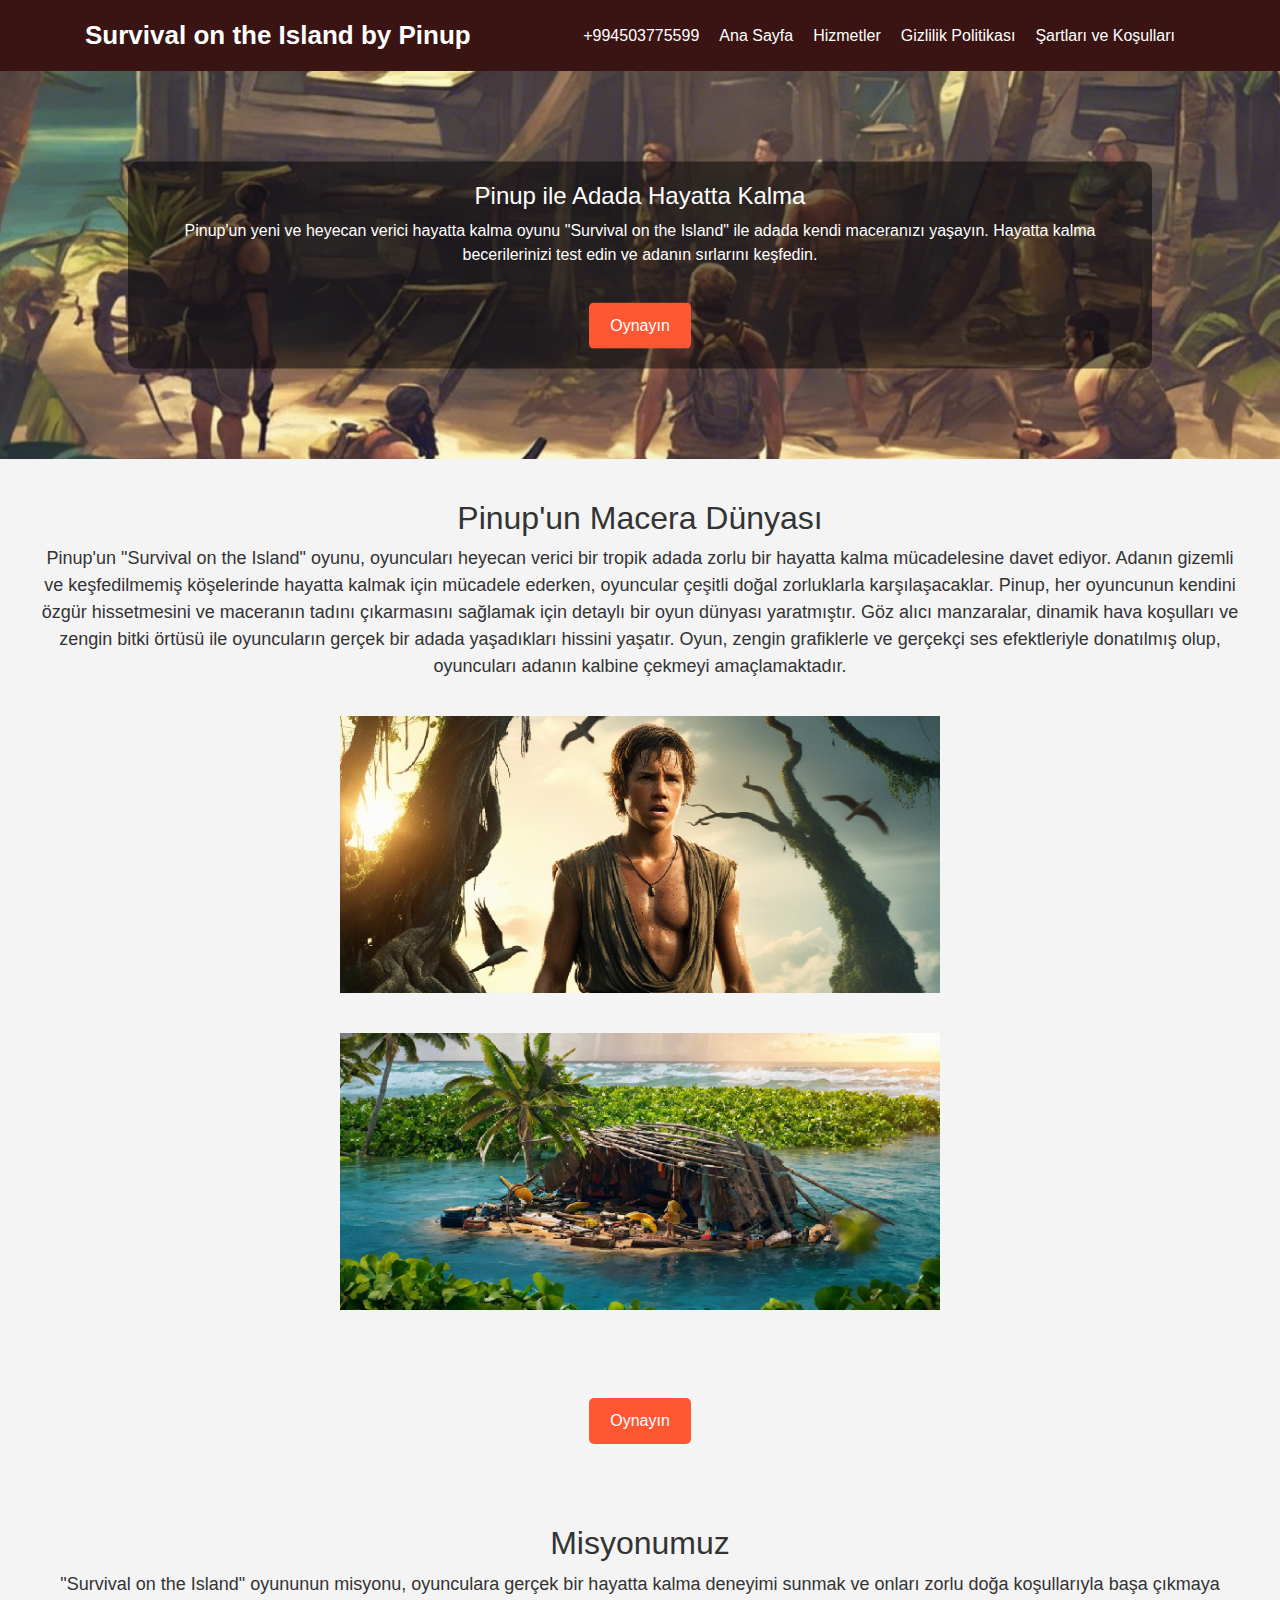
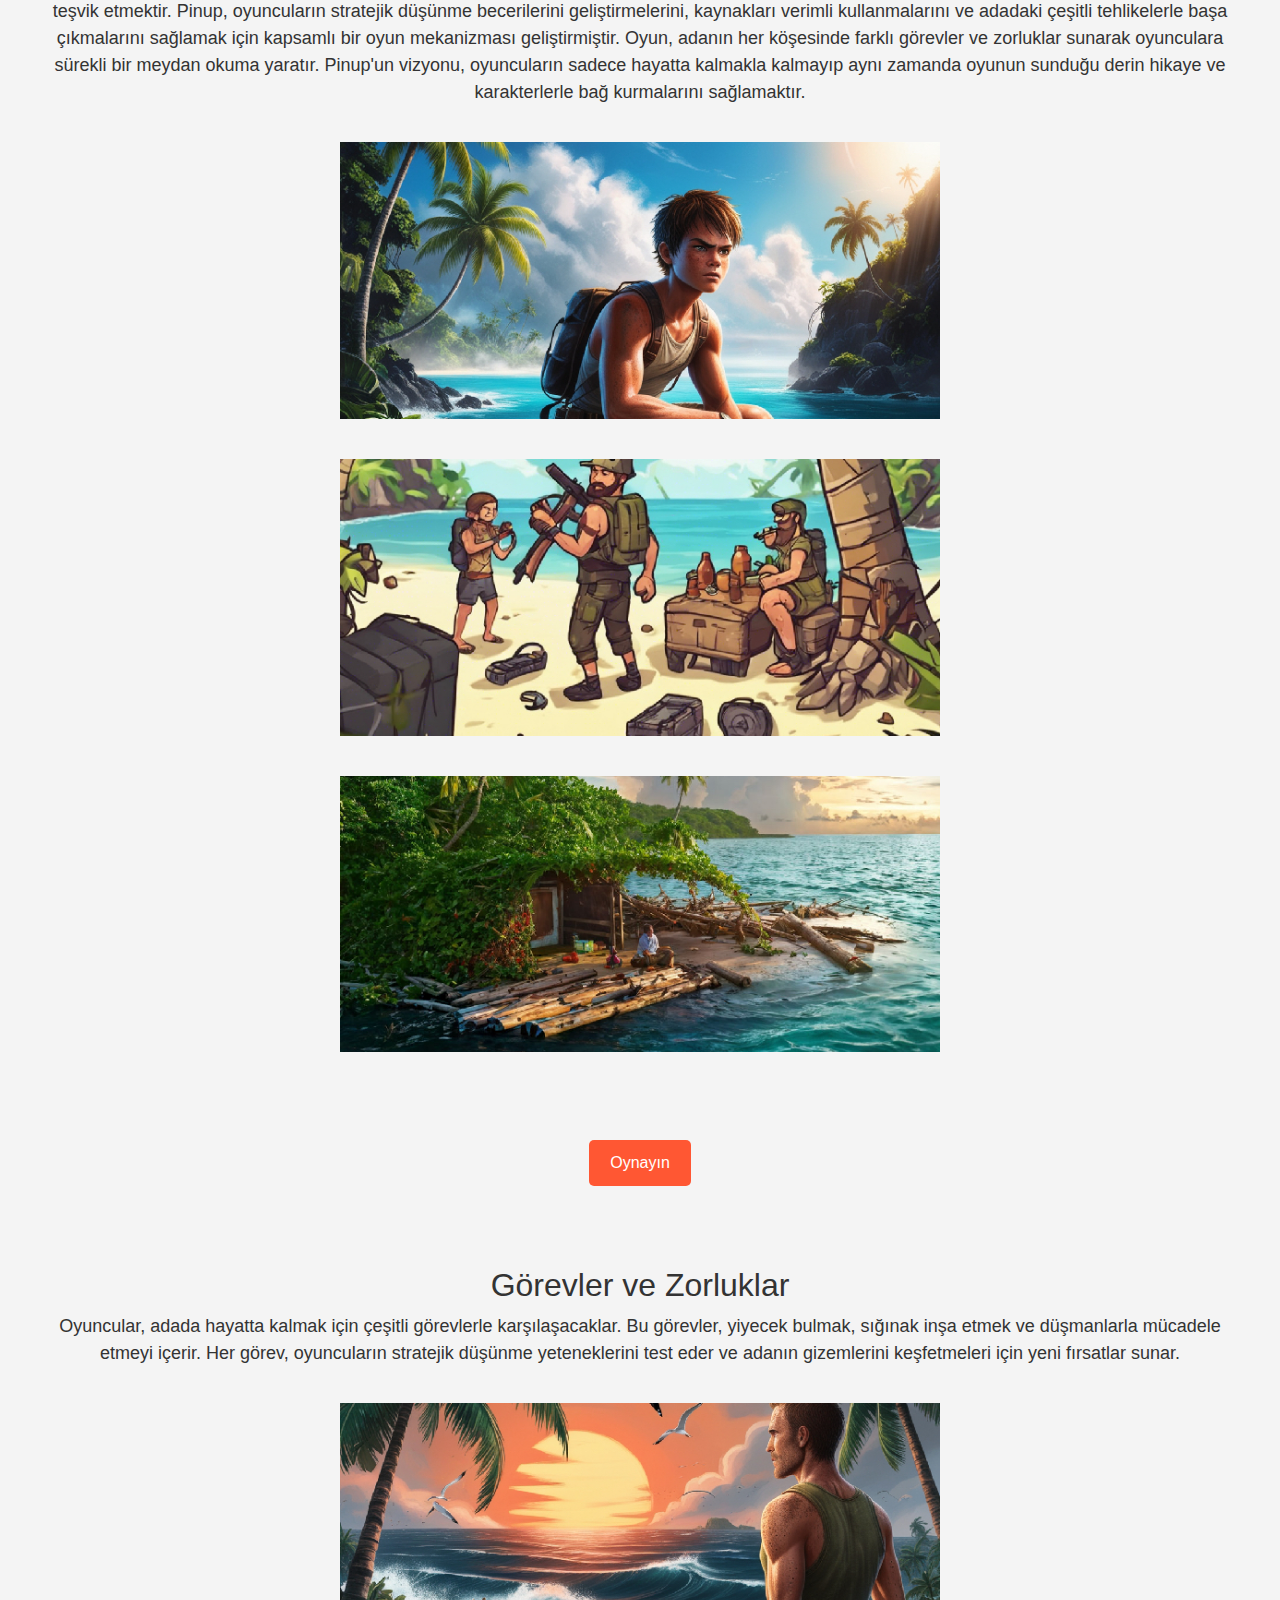
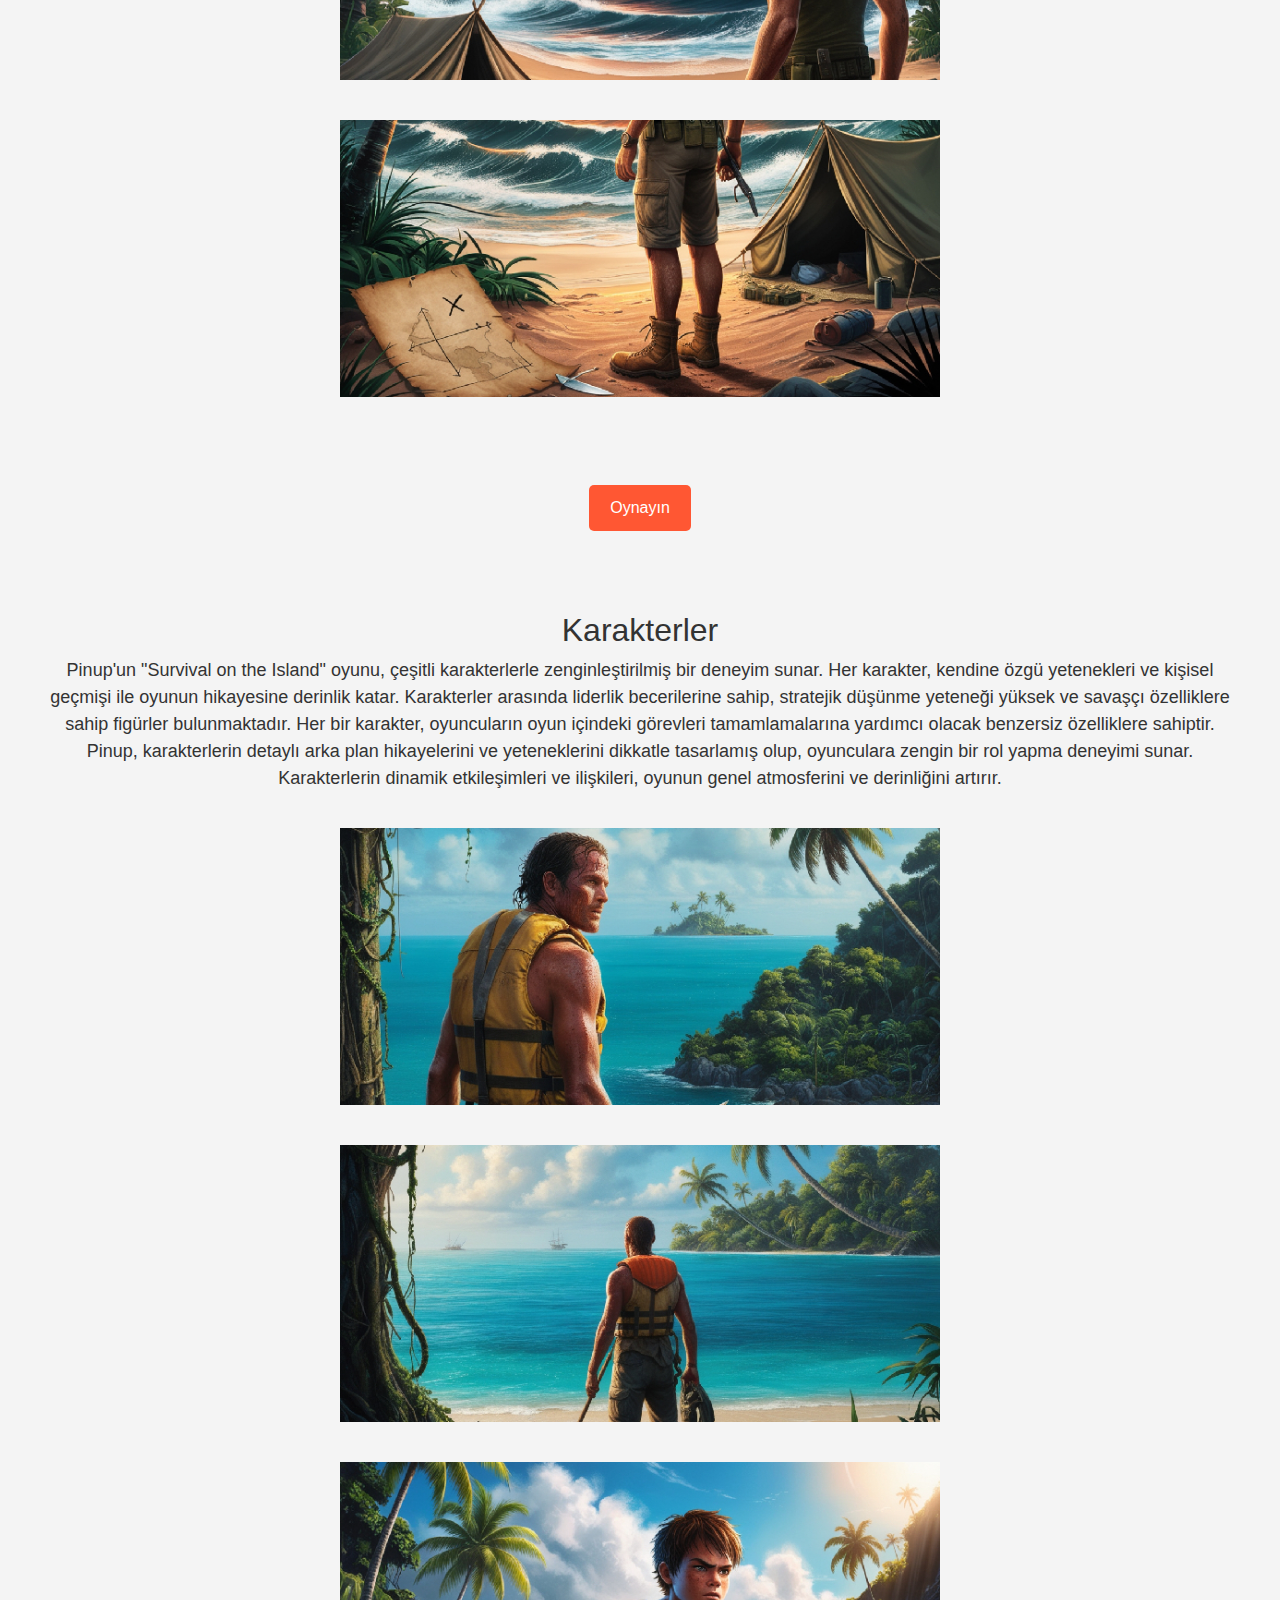
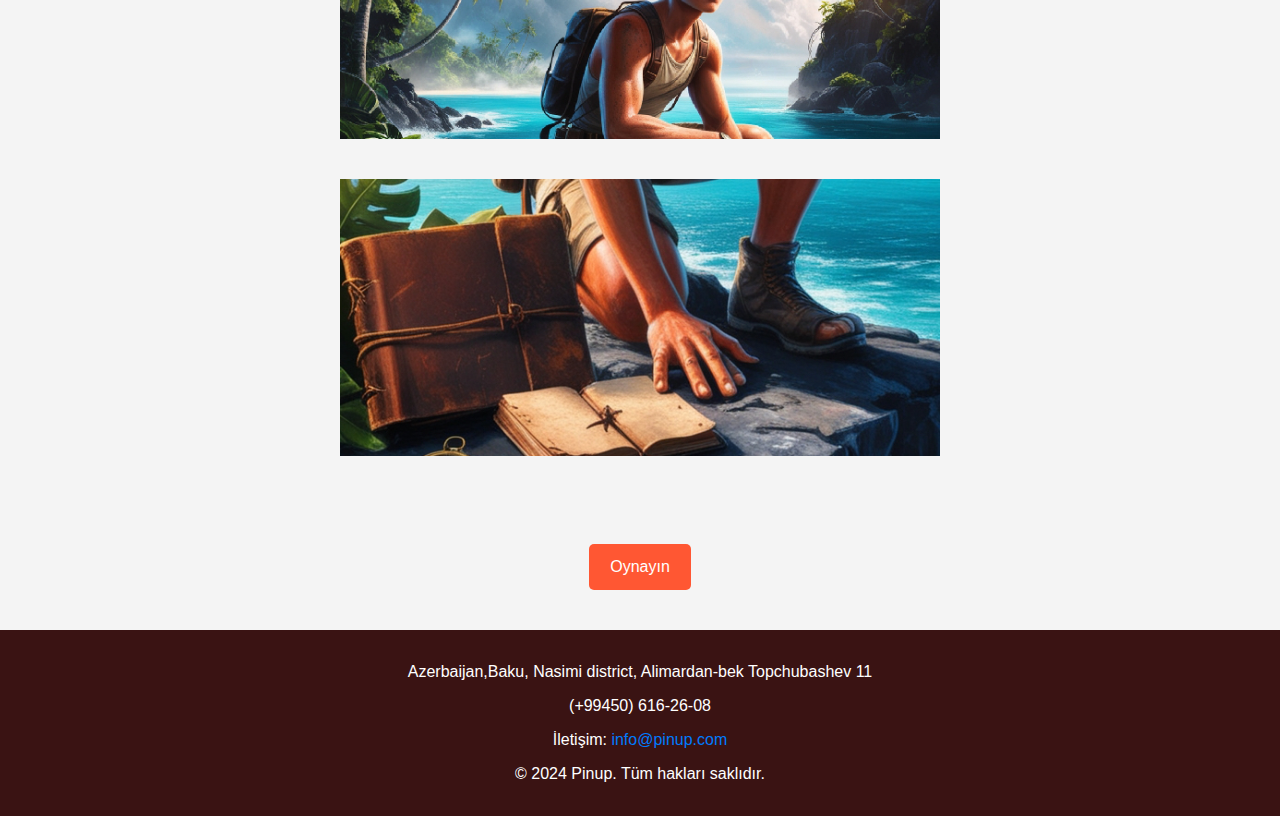
<file: index.html>
<!DOCTYPE html>
<html lang="tr">
<head>
    <meta charset="UTF-8">
    <meta name="viewport" content="width=device-width, initial-scale=1.0">
    <title>Pinup - Survival on the Island</title>
    <meta name="title" content="Pinup - Survival on the Island">
    <meta name="description" content="Pinup tarafından geliştirilen 'Survival on the Island' oyunu ile heyecan verici bir hayatta kalma macerasına katılın. Pinup'un sunduğu bu etkileyici oyunla adada hayatta kalma becerilerinizi test edin.">
    <link rel="apple-touch-icon" sizes="180x180" href="favicon/apple-touch-icon.png">
    <link rel="icon" type="image/png" sizes="32x32" href="favicon/favicon-32x32.png">
    <link rel="icon" type="image/png" sizes="16x16" href="favicon/favicon-16x16.png">
    <link rel="manifest" href="favicon/site.webmanifest">
    <link rel="stylesheet" href="css/bootstrap.min.css">
    <link rel="stylesheet" href="css/style.css">
</head>
<body>
    <header>
        <div class="container">
            <nav class="navbar navbar-expand-lg justify-content-between logo">
                <a href="index.html"><h1>Survival on the Island by Pinup</h1></a>
                <button class="navbar-toggler" type="button" data-toggle="collapse" data-target="#navbarSupportedContent"
                        aria-controls="navbarSupportedContent" aria-expanded="false" aria-label="Toggle navigation">
                    <span class="toggler-icon"></span>
                    <span class="toggler-icon"></span>
                    <span class="toggler-icon"></span>
                </button>

                <div class="collapse navbar-collapse sub-menu-bar menu" id="navbarSupportedContent">
                    <ul id="nav" class="navbar-nav ml-auto">
                        <li>+994503775599</li>
                        <li><a href="index.html">Ana Sayfa</a></li>
                        <li><a href="#about">Hizmetler</a></li>
                        <li><a href="policy.html">Gizlilik Politikası</a></li>
                        <li><a href="terms.html">Şartları ve Koşulları</a></li>
                    </ul>
                </div>
            </nav>
        </div>
    </header>

    <section class="hero">
        <img src="img/hero-image.jpg" alt="Survival on the Island by Pinup">
        <div class="hero-text">
            <h1>Pinup ile Adada Hayatta Kalma</h1>
            <p>Pinup'un yeni ve heyecan verici hayatta kalma oyunu "Survival on the Island" ile adada kendi maceranızı yaşayın. Hayatta kalma becerilerinizi test edin ve adanın sırlarını keşfedin.</p>
            <a href="#" class="btn">Oynayın</a>
        </div>
    </section>

    <section class="section" id="about">
        <h2>Pinup'un Macera Dünyası</h2>
        <p>Pinup'un "Survival on the Island" oyunu, oyuncuları heyecan verici bir tropik adada zorlu bir hayatta kalma mücadelesine davet ediyor. Adanın gizemli ve keşfedilmemiş köşelerinde hayatta kalmak için mücadele ederken, oyuncular çeşitli doğal zorluklarla karşılaşacaklar. Pinup, her oyuncunun kendini özgür hissetmesini ve maceranın tadını çıkarmasını sağlamak için detaylı bir oyun dünyası yaratmıştır. Göz alıcı manzaralar, dinamik hava koşulları ve zengin bitki örtüsü ile oyuncuların gerçek bir adada yaşadıkları hissini yaşatır. Oyun, zengin grafiklerle ve gerçekçi ses efektleriyle donatılmış olup, oyuncuları adanın kalbine çekmeyi amaçlamaktadır.</p>
                <img src="img/1.jpg" alt="Adventure Image 1">
        <img src="img/2.jpg" alt="Adventure Image 2">
        <div class="d-flex justify-content-center mt-5">
            <a href="#" class="btn">Oynayın</a>
        </div>
    </section>

    <section class="section">
        <h2>Misyonumuz</h2>
       <p>"Survival on the Island" oyununun misyonu, oyunculara gerçek bir hayatta kalma deneyimi sunmak ve onları zorlu doğa koşullarıyla başa çıkmaya teşvik etmektir. Pinup, oyuncuların stratejik düşünme becerilerini geliştirmelerini, kaynakları verimli kullanmalarını ve adadaki çeşitli tehlikelerle başa çıkmalarını sağlamak için kapsamlı bir oyun mekanizması geliştirmiştir. Oyun, adanın her köşesinde farklı görevler ve zorluklar sunarak oyunculara sürekli bir meydan okuma yaratır. Pinup'un vizyonu, oyuncuların sadece hayatta kalmakla kalmayıp aynı zamanda oyunun sunduğu derin hikaye ve karakterlerle bağ kurmalarını sağlamaktır.</p>
        <img src="img/7.jpg" alt="Mission Image 1">
        <img src="img/3.jpg" alt="Mission Image 1">
        <img src="img/4.jpg" alt="Mission Image 2">
        <div class="d-flex justify-content-center mt-5">
            <a href="#" class="btn">Oynayın</a>
        </div>
    </section>

    <section class="section">
        <h2>Görevler ve Zorluklar</h2>
        <p>Oyuncular, adada hayatta kalmak için çeşitli görevlerle karşılaşacaklar. Bu görevler, yiyecek bulmak, sığınak inşa etmek ve düşmanlarla mücadele etmeyi içerir. Her görev, oyuncuların stratejik düşünme yeteneklerini test eder ve adanın gizemlerini keşfetmeleri için yeni fırsatlar sunar.</p>
        <img src="img/5.jpg" alt="Tasks Image 1">
        <img src="img/6.jpg" alt="Tasks Image 2">
        <div class="d-flex justify-content-center mt-5">
            <a href="#" class="btn">Oynayın</a>
        </div>
    </section>

    <section class="section">
        <h2>Karakterler</h2>
        <p>Pinup'un "Survival on the Island" oyunu, çeşitli karakterlerle zenginleştirilmiş bir deneyim sunar. Her karakter, kendine özgü yetenekleri ve kişisel geçmişi ile oyunun hikayesine derinlik katar. Karakterler arasında liderlik becerilerine sahip, stratejik düşünme yeteneği yüksek ve savaşçı özelliklere sahip figürler bulunmaktadır. Her bir karakter, oyuncuların oyun içindeki görevleri tamamlamalarına yardımcı olacak benzersiz özelliklere sahiptir. Pinup, karakterlerin detaylı arka plan hikayelerini ve yeteneklerini dikkatle tasarlamış olup, oyunculara zengin bir rol yapma deneyimi sunar. Karakterlerin dinamik etkileşimleri ve ilişkileri, oyunun genel atmosferini ve derinliğini artırır.</p>
        <img src="img/9.jpg" alt="Characters Image 1">
        <img src="img/10.jpg" alt="Characters Image 2">        <img src="img/7.jpg" alt="Characters Image 1">
        <img src="img/8.jpg" alt="Characters Image 2">
        <div class="d-flex justify-content-center mt-5">
            <a href="#" class="btn">Oynayın</a>
        </div>
    </section>

    
    <footer class="footer">
        <p>Azerbaijan,Baku, Nasimi district, Alimardan-bek Topchubashev 11</p>
        <p>(+99450) 616-26-08</p>
        <p>İletişim: <a href="mailto:info@pinup.com">info@pinup.com</a></p>
        <p>&copy; 2024 Pinup. Tüm hakları saklıdır.</p>
    </footer>
</body>
<script src="js/jquery-1.12.4.min.js"></script>
<script src="js/bootstrap.min.js"></script>
<script src="js/main.js"></script>
<script type="application/ld+json">
    {
        "@context": "https://schema.org",
        "@type": "Organization",
        "name": "Pinup - Survival on the Island",
        "url": "",
        "logo": "/img/logo.png"
    }
</script>
<script type="application/ld+json">
    {
        "@context": "https://schema.org",
        "@type": "WPHeader",
        "headline": "Pinup - Survival on the Island",
        "description": "Pinup tarafından geliştirilen 'Survival on the Island' oyunu ile heyecan verici bir hayatta kalma macerasına katılın. Pinup'un sunduğu bu etkileyici oyunla adada hayatta kalma becerilerinizi test edin.",
        "url": "",
        "publisher": {
            "@type": "Organization",
            "name": "Pinup",
            "logo": {
                "@type": "ImageObject",
                "url": "/img/logo.png"
            }
        }
    }
</script>
<script type="application/ld+json">
    {
        "@context": "https://schema.org",
        "@type": "WebPage",
        "name": "Pinup - Survival on the Island",
        "description": "Pinup tarafından geliştirilen 'Survival on the Island' oyunu ile heyecan verici bir hayatta kalma macerasına katılın. Pinup'un sunduğu bu etkileyici oyunla adada hayatta kalma becerilerinizi test edin.",
        "publisher": {
            "@type": "Organization",
            "name": "Pinup"
        },
        "license": "A license document that applies to this content, typically indicated by URL"
    }
</script>
<script type="application/ld+json">
    {
        "@context": "https://schema.org",
        "@type": "SiteNavigationElement",
        "name": "Main Navigation",
        "url": "",
        "hasPart": [
            {
                "@type": "WebPage",
                "name": "Home",
                "url": ""
            },
            {
                "@type": "WebPage",
                "name": "Privacy Policy",
                "url": "/policy.html"
            },
            {
                "@type": "WebPage",
                "name": "Terms of use",
                "url": "/terms.html"
            }
        ]
    }
</script>
</html>
</file>
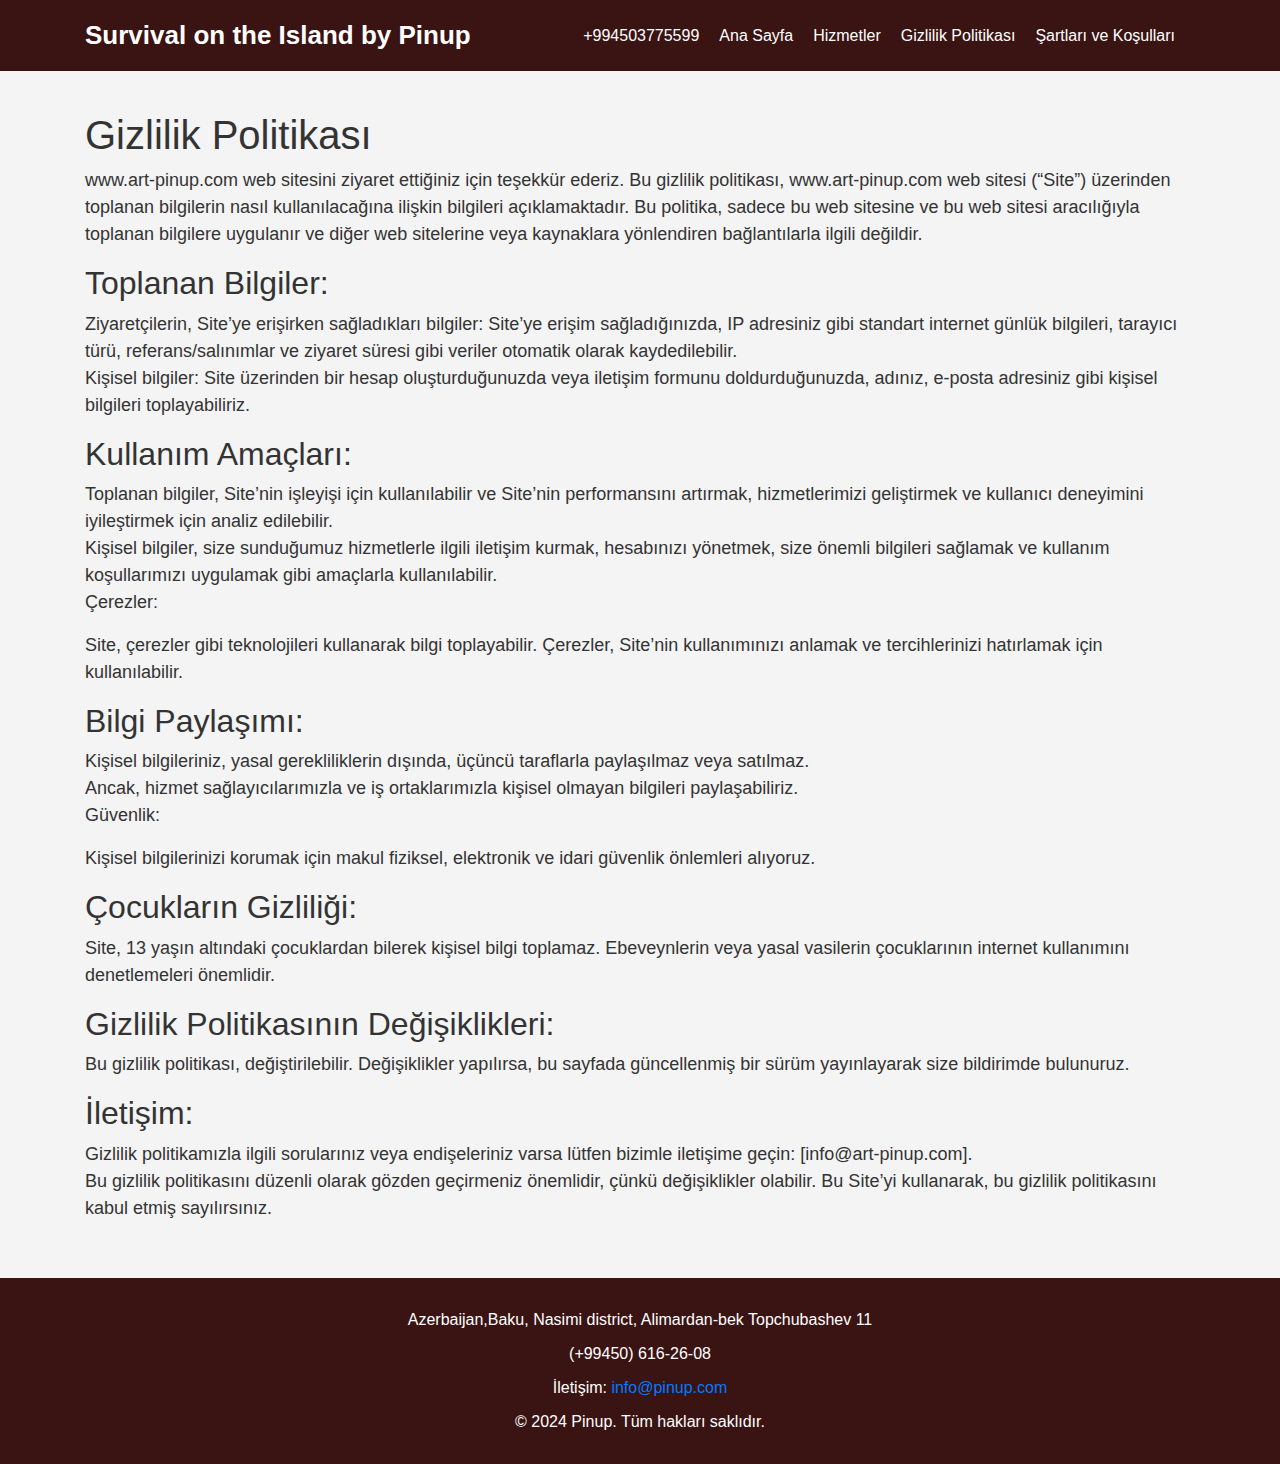
<file: policy.html>
<!DOCTYPE html>
<html lang="tr">
<head>
    <meta charset="UTF-8">
    <meta name="viewport" content="width=device-width, initial-scale=1.0">
    <title>Pinup - Survival on the Island</title>
    <meta name="title" content="Pinup - Survival on the Island">
    <meta name="description" content="Pinup tarafından geliştirilen 'Survival on the Island' oyunu ile heyecan verici bir hayatta kalma macerasına katılın. Pinup'un sunduğu bu etkileyici oyunla adada hayatta kalma becerilerinizi test edin.">
    <link rel="apple-touch-icon" sizes="180x180" href="favicon/apple-touch-icon.png">
    <link rel="icon" type="image/png" sizes="32x32" href="favicon/favicon-32x32.png">
    <link rel="icon" type="image/png" sizes="16x16" href="favicon/favicon-16x16.png">
    <link rel="manifest" href="favicon/site.webmanifest">
    <link rel="stylesheet" href="css/bootstrap.min.css">
    <link rel="stylesheet" href="css/style.css">
</head>
<body>
    <header>
        <div class="container">
            <nav class="navbar navbar-expand-lg justify-content-between logo">
                <a href="index.html"><h1>Survival on the Island by Pinup</h1></a>
                <button class="navbar-toggler" type="button" data-toggle="collapse" data-target="#navbarSupportedContent"
                        aria-controls="navbarSupportedContent" aria-expanded="false" aria-label="Toggle navigation">
                    <span class="toggler-icon"></span>
                    <span class="toggler-icon"></span>
                    <span class="toggler-icon"></span>
                </button>

                <div class="collapse navbar-collapse sub-menu-bar menu" id="navbarSupportedContent">
                    <ul id="nav" class="navbar-nav ml-auto">
                        <li>+994503775599</li>
                        <li><a href="index.html">Ana Sayfa</a></li>
                        <li><a href="index.html#about">Hizmetler</a></li>
                        <li><a href="policy.html">Gizlilik Politikası</a></li>
                        <li><a href="terms.html">Şartları ve Koşulları</a></li>
                    </ul>
                </div>
            </nav>
        </div>
    </header>

    <section class="section policy">
        <div class="container">
            <h1>Gizlilik Politikası</h1>
            <p>
                www.art-pinup.com web sitesini ziyaret ettiğiniz için teşekkür ederiz. Bu gizlilik politikası,
                www.art-pinup.com web sitesi (“Site”) üzerinden toplanan bilgilerin nasıl kullanılacağına ilişkin
                bilgileri açıklamaktadır. Bu politika, sadece bu web sitesine ve bu web sitesi aracılığıyla toplanan
                bilgilere uygulanır ve diğer web sitelerine veya kaynaklara yönlendiren bağlantılarla ilgili değildir.</p>
            <h2>
                Toplanan Bilgiler:</h2>
            <p>
                Ziyaretçilerin, Site’ye erişirken sağladıkları bilgiler: Site’ye erişim sağladığınızda, IP adresiniz gibi
                standart internet günlük bilgileri, tarayıcı türü, referans/salınımlar ve ziyaret süresi gibi veriler
                otomatik olarak kaydedilebilir.<br>Kişisel bilgiler: Site üzerinden bir hesap oluşturduğunuzda veya iletişim
                formunu doldurduğunuzda, adınız, e-posta adresiniz gibi kişisel bilgileri toplayabiliriz.<br>
            </p>
            <h2>Kullanım Amaçları:</h2>
            <p>
                Toplanan bilgiler, Site’nin işleyişi için kullanılabilir ve Site’nin performansını artırmak, hizmetlerimizi
                geliştirmek ve kullanıcı deneyimini iyileştirmek için analiz edilebilir.<br>Kişisel bilgiler, size
                sunduğumuz hizmetlerle ilgili iletişim kurmak, hesabınızı yönetmek, size önemli bilgileri sağlamak ve
                kullanım koşullarımızı uygulamak gibi amaçlarla kullanılabilir.<br>Çerezler:</p>
            <p>
                Site, çerezler gibi teknolojileri kullanarak bilgi toplayabilir. Çerezler, Site’nin kullanımınızı anlamak ve
                tercihlerinizi hatırlamak için kullanılabilir.<br></p>
            <h2>Bilgi Paylaşımı:</h2>
            <p>
                Kişisel bilgileriniz, yasal gerekliliklerin dışında, üçüncü taraflarla paylaşılmaz veya satılmaz.<br>Ancak,
                hizmet sağlayıcılarımızla ve iş ortaklarımızla kişisel olmayan bilgileri paylaşabiliriz.<br>Güvenlik:</p>
            <p>
                Kişisel bilgilerinizi korumak için makul fiziksel, elektronik ve idari güvenlik önlemleri alıyoruz.<br></p>
            <h2>Çocukların Gizliliği:</h2>
            <p>
                Site, 13 yaşın altındaki çocuklardan bilerek kişisel bilgi toplamaz. Ebeveynlerin veya yasal vasilerin
                çocuklarının internet kullanımını denetlemeleri önemlidir.<br></p>
            <h2>Gizlilik Politikasının Değişiklikleri:</h2>
            <p>
                Bu gizlilik politikası, değiştirilebilir. Değişiklikler yapılırsa, bu sayfada güncellenmiş bir sürüm
                yayınlayarak size bildirimde bulunuruz.<br></p>
            <h2>İletişim:</h2>
            <p>
                Gizlilik politikamızla ilgili sorularınız veya endişeleriniz varsa lütfen bizimle iletişime geçin:
                [info@art-pinup.com].<br>Bu gizlilik politikasını düzenli olarak gözden geçirmeniz önemlidir, çünkü
                değişiklikler
                olabilir. Bu Site’yi kullanarak, bu gizlilik politikasını kabul etmiş sayılırsınız.</p>
        </div>
    </section>

    
    <footer class="footer">
        <p>Azerbaijan,Baku, Nasimi district, Alimardan-bek Topchubashev 11</p>
        <p>(+99450) 616-26-08</p>
        <p>İletişim: <a href="mailto:info@pinup.com">info@pinup.com</a></p>
        <p>&copy; 2024 Pinup. Tüm hakları saklıdır.</p>
    </footer>
</body>
<script src="js/jquery-1.12.4.min.js"></script>
<script src="js/bootstrap.min.js"></script>
<script src="js/main.js"></script>
<script type="application/ld+json">
    {
        "@context": "https://schema.org",
        "@type": "Organization",
        "name": "Pinup - Survival on the Island",
        "url": "",
        "logo": "/img/logo.png"
    }
</script>
<script type="application/ld+json">
    {
        "@context": "https://schema.org",
        "@type": "WPHeader",
        "headline": "Pinup - Survival on the Island",
        "description": "Pinup tarafından geliştirilen 'Survival on the Island' oyunu ile heyecan verici bir hayatta kalma macerasına katılın. Pinup'un sunduğu bu etkileyici oyunla adada hayatta kalma becerilerinizi test edin.",
        "url": "",
        "publisher": {
            "@type": "Organization",
            "name": "Pinup",
            "logo": {
                "@type": "ImageObject",
                "url": "/img/logo.png"
            }
        }
    }
</script>
<script type="application/ld+json">
    {
        "@context": "https://schema.org",
        "@type": "WebPage",
        "name": "Pinup - Survival on the Island",
        "description": "Pinup tarafından geliştirilen 'Survival on the Island' oyunu ile heyecan verici bir hayatta kalma macerasına katılın. Pinup'un sunduğu bu etkileyici oyunla adada hayatta kalma becerilerinizi test edin.",
        "publisher": {
            "@type": "Organization",
            "name": "Pinup"
        },
        "license": "A license document that applies to this content, typically indicated by URL"
    }
</script>
<script type="application/ld+json">
    {
        "@context": "https://schema.org",
        "@type": "SiteNavigationElement",
        "name": "Main Navigation",
        "url": "",
        "hasPart": [
            {
                "@type": "WebPage",
                "name": "Home",
                "url": ""
            },
            {
                "@type": "WebPage",
                "name": "Privacy Policy",
                "url": "/policy.html"
            },
            {
                "@type": "WebPage",
                "name": "Terms of use",
                "url": "/terms.html"
            }
        ]
    }
</script>
</html>
</file>
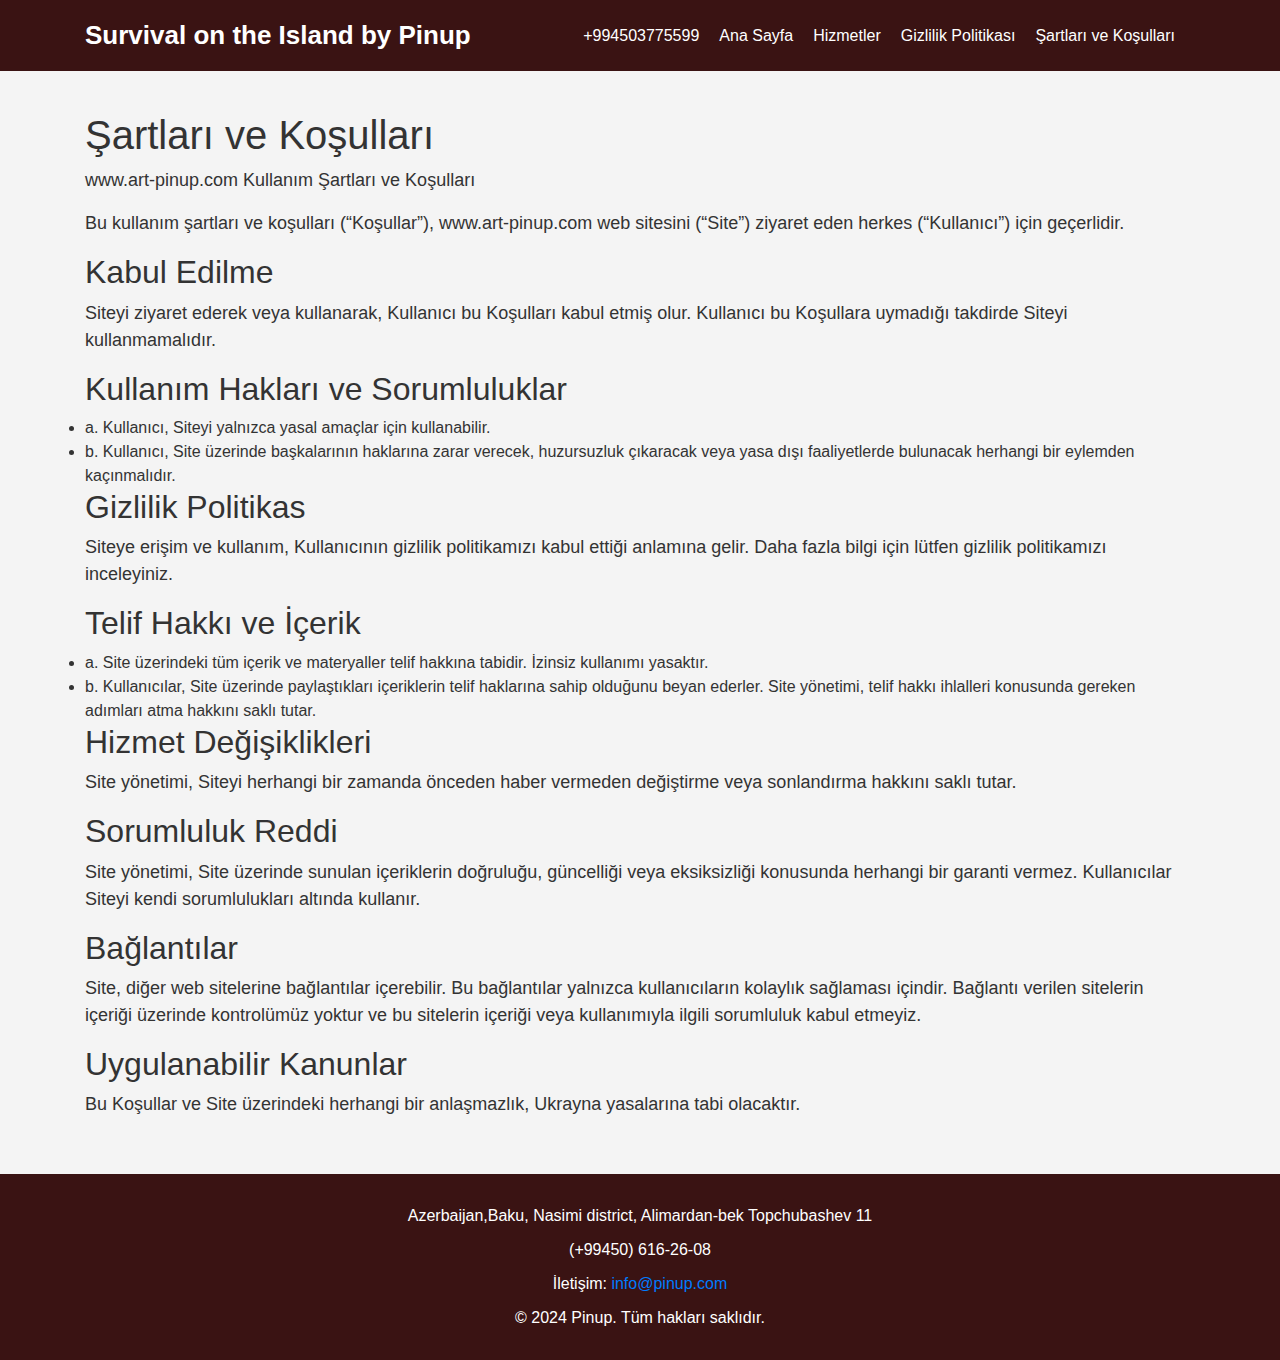
<file: terms.html>
<!DOCTYPE html>
<html lang="tr">
<head>
    <meta charset="UTF-8">
    <meta name="viewport" content="width=device-width, initial-scale=1.0">
    <title>Pinup - Survival on the Island</title>
    <meta name="title" content="Pinup - Survival on the Island">
    <meta name="description" content="Pinup tarafından geliştirilen 'Survival on the Island' oyunu ile heyecan verici bir hayatta kalma macerasına katılın. Pinup'un sunduğu bu etkileyici oyunla adada hayatta kalma becerilerinizi test edin.">
    <link rel="apple-touch-icon" sizes="180x180" href="favicon/apple-touch-icon.png">
    <link rel="icon" type="image/png" sizes="32x32" href="favicon/favicon-32x32.png">
    <link rel="icon" type="image/png" sizes="16x16" href="favicon/favicon-16x16.png">
    <link rel="manifest" href="favicon/site.webmanifest">
    <link rel="stylesheet" href="css/bootstrap.min.css">
    <link rel="stylesheet" href="css/style.css">
</head>
<body>
    <header>
        <div class="container">
            <nav class="navbar navbar-expand-lg justify-content-between logo">
                <a href="index.html"><h1>Survival on the Island by Pinup</h1></a>
                <button class="navbar-toggler" type="button" data-toggle="collapse" data-target="#navbarSupportedContent"
                        aria-controls="navbarSupportedContent" aria-expanded="false" aria-label="Toggle navigation">
                    <span class="toggler-icon"></span>
                    <span class="toggler-icon"></span>
                    <span class="toggler-icon"></span>
                </button>

                <div class="collapse navbar-collapse sub-menu-bar menu" id="navbarSupportedContent">
                    <ul id="nav" class="navbar-nav ml-auto">
                        <li>+994503775599</li>
                        <li><a href="index.html">Ana Sayfa</a></li>
                        <li><a href="index.html#about">Hizmetler</a></li>
                        <li><a href="policy.html">Gizlilik Politikası</a></li>
                        <li><a href="terms.html">Şartları ve Koşulları</a></li>
                    </ul>
                </div>
            </nav>
        </div>
    </header>

    <section class="section policy">
        <div class="container">
            <h1>Şartları ve Koşulları</h1>
            <p>www.art-pinup.com Kullanım Şartları ve Koşulları</p>
            <p>Bu kullanım şartları ve koşulları (“Koşullar”), www.art-pinup.com web sitesini (“Site”) ziyaret eden herkes (“Kullanıcı”) için geçerlidir.</p>
            <h2>Kabul Edilme</h2>
            <p>Siteyi ziyaret ederek veya kullanarak, Kullanıcı bu Koşulları kabul etmiş olur. Kullanıcı bu Koşullara uymadığı takdirde Siteyi kullanmamalıdır.</p>
            <h2>Kullanım Hakları ve Sorumluluklar</h2>
            <li>a. Kullanıcı, Siteyi yalnızca yasal amaçlar için kullanabilir.</li>
            <li>b. Kullanıcı, Site üzerinde başkalarının haklarına zarar verecek, huzursuzluk çıkaracak veya yasa dışı faaliyetlerde bulunacak herhangi bir eylemden kaçınmalıdır.</li>
            <h2>Gizlilik Politikas</h2>
            <p>Siteye erişim ve kullanım, Kullanıcının gizlilik politikamızı kabul ettiği anlamına gelir. Daha fazla bilgi için lütfen gizlilik politikamızı inceleyiniz.</p>
            <h2>Telif Hakkı ve İçerik</h2>
            <li>a. Site üzerindeki tüm içerik ve materyaller telif hakkına tabidir. İzinsiz kullanımı yasaktır.</li>
            <li>b. Kullanıcılar, Site üzerinde paylaştıkları içeriklerin telif haklarına sahip olduğunu beyan ederler. Site yönetimi, telif hakkı ihlalleri konusunda gereken adımları atma hakkını saklı tutar.</li>
            <h2>Hizmet Değişiklikleri</h2>
            <p>Site yönetimi, Siteyi herhangi bir zamanda önceden haber vermeden değiştirme veya sonlandırma hakkını saklı tutar.</p>
            <h2>Sorumluluk Reddi</h2>
            <p>Site yönetimi, Site üzerinde sunulan içeriklerin doğruluğu, güncelliği veya eksiksizliği konusunda herhangi bir garanti vermez. Kullanıcılar Siteyi kendi sorumlulukları altında kullanır.</p>
            <h2>Bağlantılar</h2>
            <p>Site, diğer web sitelerine bağlantılar içerebilir. Bu bağlantılar yalnızca kullanıcıların kolaylık sağlaması içindir. Bağlantı verilen sitelerin içeriği üzerinde kontrolümüz yoktur ve bu sitelerin içeriği veya kullanımıyla ilgili sorumluluk kabul etmeyiz.</p>
            <h2>Uygulanabilir Kanunlar</h2>
            <p>Bu Koşullar ve Site üzerindeki herhangi bir anlaşmazlık, Ukrayna yasalarına tabi olacaktır.</p>
        </div>
    </section>

    
    <footer class="footer">
        <p>Azerbaijan,Baku, Nasimi district, Alimardan-bek Topchubashev 11</p>
        <p>(+99450) 616-26-08</p>
        <p>İletişim: <a href="mailto:info@pinup.com">info@pinup.com</a></p>
        <p>&copy; 2024 Pinup. Tüm hakları saklıdır.</p>
    </footer>
</body>
<script src="js/jquery-1.12.4.min.js"></script>
<script src="js/bootstrap.min.js"></script>
<script src="js/main.js"></script>
<script type="application/ld+json">
    {
        "@context": "https://schema.org",
        "@type": "Organization",
        "name": "Pinup - Survival on the Island",
        "url": "",
        "logo": "/img/logo.png"
    }
</script>
<script type="application/ld+json">
    {
        "@context": "https://schema.org",
        "@type": "WPHeader",
        "headline": "Pinup - Survival on the Island",
        "description": "Pinup tarafından geliştirilen 'Survival on the Island' oyunu ile heyecan verici bir hayatta kalma macerasına katılın. Pinup'un sunduğu bu etkileyici oyunla adada hayatta kalma becerilerinizi test edin.",
        "url": "",
        "publisher": {
            "@type": "Organization",
            "name": "Pinup",
            "logo": {
                "@type": "ImageObject",
                "url": "/img/logo.png"
            }
        }
    }
</script>
<script type="application/ld+json">
    {
        "@context": "https://schema.org",
        "@type": "WebPage",
        "name": "Pinup - Survival on the Island",
        "description": "Pinup tarafından geliştirilen 'Survival on the Island' oyunu ile heyecan verici bir hayatta kalma macerasına katılın. Pinup'un sunduğu bu etkileyici oyunla adada hayatta kalma becerilerinizi test edin.",
        "publisher": {
            "@type": "Organization",
            "name": "Pinup"
        },
        "license": "A license document that applies to this content, typically indicated by URL"
    }
</script>
<script type="application/ld+json">
    {
        "@context": "https://schema.org",
        "@type": "SiteNavigationElement",
        "name": "Main Navigation",
        "url": "",
        "hasPart": [
            {
                "@type": "WebPage",
                "name": "Home",
                "url": ""
            },
            {
                "@type": "WebPage",
                "name": "Privacy Policy",
                "url": "/policy.html"
            },
            {
                "@type": "WebPage",
                "name": "Terms of use",
                "url": "/terms.html"
            }
        ]
    }
</script>
</html>
</file>
<file: css/style.css>
body {
  font-family: Arial, sans-serif;
  margin: 0;
  padding: 0;
  color: #333;
}

header {
  background-color: #3A1313;
  color: #FFFFFF;
  padding: 20px;
  display: flex;
  justify-content: space-between;
  align-items: center;
}

.logo h1 {
  margin: 0;
}

nav ul {
  list-style: none;
  padding: 0;
}

nav ul li {
  display: inline;
  margin-right: 20px;
}

.hero {
  position: relative;
  text-align: center;
  color: #FFFFFF;
}

.hero img {
  width: 100%;
  height: auto;
}

.hero-text {
  position: absolute;
  top: 50%;
  left: 50%;
  transform: translate(-50%, -50%);
  background-color: rgba(0, 0, 0, 0.5);
  padding: 20px;
  border-radius: 10px;
  width: 80%;
}

.hero-text h1 {
  font-size: 1.5em;
}

.btn {
  display: inline-block;
  padding: 10px 20px;
  margin-top: 20px;
  background-color: #FF5733;
  color: #FFFFFF;
  text-decoration: none;
  border-radius: 5px;
}

.btn:hover {
  background-color: #C70039;
}

.section {
  padding: 40px;
  background-color: #F4F4F4;
  text-align: center;
}

.section img {
  width: 100%;
  max-width: 600px;
  height: auto;
  margin: 20px 0;
}

.footer {
  background-color: #3A1313;
  color: #FFFFFF;
  text-align: center;
  padding: 20px;
}

.footer p {
  margin: 10px 0;
}

.services-grid {
  display: flex;
  flex-wrap: wrap;
  justify-content: space-around;
}

.service-item {
  background-color: #FFFFFF;
  border: 1px solid #DDDDDD;
  border-radius: 8px;
  padding: 20px;
  margin: 10px;
  width: calc(33% - 40px);
  box-shadow: 0 4px 8px rgba(0, 0, 0, 0.1);
  text-align: center;
}

.service-item img {
  width: 100%;
  height: auto;
  border-radius: 8px;
}

.price {
  font-size: 18px;
  color: #FF5733;
  margin: 10px 0;
}

@media (max-width: 768px) {
  .service-item {
    width: calc(50% - 40px);
  }

  .hero-text {
    margin-top: 15px;
  }

  .hero-text p {
    display: none;
  }
}

@media (max-width: 480px) {
  .service-item {
    width: calc(100% - 40px);
  }
}

/*===== NAVBAR =====*/
.header_navbar {
  position: absolute;
  top: 0;
  left: 0;
  width: 100%;
  z-index: 99;
  -webkit-transition: all 0.3s ease-out 0s;
  -moz-transition: all 0.3s ease-out 0s;
  -ms-transition: all 0.3s ease-out 0s;
  -o-transition: all 0.3s ease-out 0s;
  transition: all 0.3s ease-out 0s;
}

.sticky {
  position: fixed;
  z-index: 999;
  background-color: #fff;
  -webkit-box-shadow: 0px 20px 50px 0px rgba(0, 0, 0, 0.05);
  -moz-box-shadow: 0px 20px 50px 0px rgba(0, 0, 0, 0.05);
  box-shadow: 0px 20px 50px 0px rgba(0, 0, 0, 0.05);
  -webkit-transition: all 0.3s ease-out 0s;
  -moz-transition: all 0.3s ease-out 0s;
  -ms-transition: all 0.3s ease-out 0s;
  -o-transition: all 0.3s ease-out 0s;
  transition: all 0.3s ease-out 0s;
}

.sticky .navbar {
  padding: 10px 0;
}

.navbar {
  border-radius: 5px;
  position: relative;
  align-items: center;
  -webkit-transition: all 0.3s ease-out 0s;
  -moz-transition: all 0.3s ease-out 0s;
  -ms-transition: all 0.3s ease-out 0s;
  -o-transition: all 0.3s ease-out 0s;
  transition: all 0.3s ease-out 0s;
}

.navbar h1 {
  white-space: nowrap;
  margin-right: 1rem;
  color: #fff;
  font-weight: bold;
  font-size: 26px;
}

.navbar a:hover {
  text-decoration: none;
}

.navbar-brand {
  padding: 0;
}

.navbar-brand img {
  width: 60px;
}

.section p {
  font-size: 18px;
}
.policy p, .policy h1, .policy h2, .policy li {
  text-align: left;
}

.navbar-toggler {
  padding: 0;
}

.navbar-toggler .toggler-icon {
  width: 30px;
  height: 2px;
  background-color: #fff;
  display: block;
  margin: 5px 0;
  position: relative;
  -webkit-transition: all 0.3s ease-out 0s;
  -moz-transition: all 0.3s ease-out 0s;
  -ms-transition: all 0.3s ease-out 0s;
  -o-transition: all 0.3s ease-out 0s;
  transition: all 0.3s ease-out 0s;
}

.navbar-toggler.active .toggler-icon:nth-of-type(1) {
  -webkit-transform: rotate(45deg);
  -moz-transform: rotate(45deg);
  -ms-transform: rotate(45deg);
  -o-transform: rotate(45deg);
  transform: rotate(45deg);
  top: 7px;
}

.navbar-toggler.active .toggler-icon:nth-of-type(2) {
  opacity: 0;
}

.navbar-toggler.active .toggler-icon:nth-of-type(3) {
  -webkit-transform: rotate(135deg);
  -moz-transform: rotate(135deg);
  -ms-transform: rotate(135deg);
  -o-transform: rotate(135deg);
  transform: rotate(135deg);
  top: -7px;
}

@media only screen and (min-width: 768px) and (max-width: 991px) {
  .navbar-collapse {
    position: absolute;
    top: 100%;
    left: 0;
    width: 100%;
    background-color: #fff;
    z-index: 9;
    -webkit-box-shadow: 0px 15px 20px 0px rgba(34, 34, 34, 0.1);
    -moz-box-shadow: 0px 15px 20px 0px rgba(34, 34, 34, 0.1);
    box-shadow: 0px 15px 20px 0px rgba(34, 34, 34, 0.1);
    margin-top: 20px;
    padding: 5px 12px;
  }
}

nav ul li a {
  color: #fff;
}
@media (max-width: 767px) {
  .navbar-collapse {
    position: absolute;
    top: 100%;
    left: 0;
    width: 100%;
    background-color: #fff;
    z-index: 9;
    -webkit-box-shadow: 0px 15px 20px 0px rgba(34, 34, 34, 0.1);
    -moz-box-shadow: 0px 15px 20px 0px rgba(34, 34, 34, 0.1);
    box-shadow: 0px 15px 20px 0px rgba(34, 34, 34, 0.1);
    padding: 5px 12px;
    margin-top: 20px;
  }

  .navbar-brand img {
    width: 60px;
  }

  .navbar a {
    width: 80%;
  }

  nav ul li a {
    color: #111;
  }

  nav ul li {
    color: #111;
    margin-bottom: 20px;
  }

  .img-about {
    width: 100% !important;
  }
}

.navbar-nav .nav-item {
  margin-left: 45px;
  position: relative;
  white-space: nowrap;
}

nav ul li:hover a {
  color: #111 !important;
  text-decoration: none;
}

.screen img {
  max-width: 250px;
}

@media only screen and (min-width: 992px) and (max-width: 1199px) {
  .navbar-nav .nav-item {
    margin-left: 30px;
  }
}

@media only screen and (min-width: 768px) and (max-width: 991px) {
  .navbar-nav .nav-item {
    margin: 0;
  }
}

@media (max-width: 767px) {
  .navbar-nav .nav-item {
    margin: 0;
  }

  .navbar h1 {
    font-size: 16px;
  }

  .hero img {
    width: 100%;
    height: 250px;
    object-fit: cover;
  }
}

.navbar-nav .nav-item a {
  font-size: 16px;
  font-weight: 600;
  color: #38424D;
  -webkit-transition: all 0.3s ease-out 0s;
  -moz-transition: all 0.3s ease-out 0s;
  -ms-transition: all 0.3s ease-out 0s;
  -o-transition: all 0.3s ease-out 0s;
  transition: all 0.3s ease-out 0s;
  padding: 5px 0;
  position: relative;
}

.navbar-nav .nav-item a::before {
  position: absolute;
  content: '';
  width: 0;
  height: 2px;
  background-color: #38424D;
  border-radius: 50px;
  left: 110%;
  left: 0;
  bottom: 0;
  -webkit-transition: all 0.3s ease-out 0s;
  -moz-transition: all 0.3s ease-out 0s;
  -ms-transition: all 0.3s ease-out 0s;
  -o-transition: all 0.3s ease-out 0s;
  transition: all 0.3s ease-out 0s;
}

@media only screen and (min-width: 768px) and (max-width: 991px) {
  .navbar-nav .nav-item a::before {
    display: none;
  }
}

@media (max-width: 767px) {
  .navbar-nav .nav-item a::before {
    display: none;
  }
}

@media only screen and (min-width: 768px) and (max-width: 991px) {
  .navbar-nav .nav-item a {
    display: block;
    padding: 4px 0;
  }
}

@media (max-width: 767px) {
  .navbar-nav .nav-item a {
    display: block;
    padding: 4px 0;
  }
}

.navbar-nav .nav-item.active > a::before, .navbar-nav .nav-item:hover > a::before {
  width: 100%;
}

.navbar-nav .nav-item:hover .sub-menu {
  top: 100%;
  opacity: 1;
  visibility: visible;
}

@media only screen and (min-width: 768px) and (max-width: 991px) {
  .navbar-nav .nav-item:hover .sub-menu {
    top: 0;
  }
}

@media (max-width: 767px) {
  .navbar-nav .nav-item:hover .sub-menu {
    top: 0;
  }

  .screen img {
    max-width: 100%;
  }
}

.navbar-nav .nav-item .sub-menu {
  width: 200px;
  background-color: #fff;
  -webkit-box-shadow: 0px 0px 20px 0px rgba(0, 0, 0, 0.1);
  -moz-box-shadow: 0px 0px 20px 0px rgba(0, 0, 0, 0.1);
  box-shadow: 0px 0px 20px 0px rgba(0, 0, 0, 0.1);
  position: absolute;
  top: 110%;
  left: 0;
  opacity: 0;
  visibility: hidden;
  -webkit-transition: all 0.3s ease-out 0s;
  -moz-transition: all 0.3s ease-out 0s;
  -ms-transition: all 0.3s ease-out 0s;
  -o-transition: all 0.3s ease-out 0s;
  transition: all 0.3s ease-out 0s;
}

@media only screen and (min-width: 768px) and (max-width: 991px) {
  .navbar-nav .nav-item .sub-menu {
    position: relative;
    width: 100%;
    top: 0;
    display: none;
    opacity: 1;
    visibility: visible;
  }
}

@media (max-width: 767px) {
  .navbar-nav .nav-item .sub-menu {
    position: relative;
    width: 100%;
    top: 0;
    display: none;
    opacity: 1;
    visibility: visible;
  }
}

.navbar-nav .nav-item .sub-menu li {
  display: block;
}

.navbar-nav .nav-item .sub-menu li a {
  display: block;
  padding: 8px 20px;
  color: #222;
}

.navbar-nav .nav-item .sub-menu li a.active, .navbar-nav .nav-item .sub-menu li a:hover {
  padding-left: 25px;
  color: #1E75D9;
}

.navbar-nav .sub-nav-toggler {
  display: none;
}

@media only screen and (min-width: 768px) and (max-width: 991px) {
  .navbar-nav .sub-nav-toggler {
    display: block;
    position: absolute;
    right: 0;
    top: 0;
    background: none;
    color: #222;
    font-size: 18px;
    border: 0;
    width: 30px;
    height: 30px;
  }
}

@media (max-width: 767px) {
  .navbar-nav .sub-nav-toggler {
    display: block;
    position: absolute;
    right: 0;
    top: 0;
    background: none;
    color: #222;
    font-size: 18px;
    border: 0;
    width: 30px;
    height: 30px;
  }
}

.navbar-nav .sub-nav-toggler span {
  width: 8px;
  height: 8px;
  border-left: 1px solid #222;
  border-bottom: 1px solid #222;
  -webkit-transform: rotate(-45deg);
  -moz-transform: rotate(-45deg);
  -ms-transform: rotate(-45deg);
  -o-transform: rotate(-45deg);
  transform: rotate(-45deg);
  position: relative;
  top: -5px;
}

.contact_section2 {
  width: 100%;
  height: auto;
  background-size: 100%;
  display: flex;
  justify-content: center;
  margin-bottom: 90px;
}

.form-contact {
  width: 60%;
}

.input_bg {
  width: 60%;
  margin: 0 auto;
  text-align: center;
  margin-top: 100px;
}

.fact_text {
  width: 100%;
  float: left;
  font-size: 20px;
  color: #ffffff;
  text-align: center;
  text-transform: uppercase;
}

.address_text {
  width: 100%;
  float: left;
  font-size: 18px;
  color: #000;
  padding: 5px 20px 5px 30px;
  border-radius: 30px;
  border: 0px;
  background-color: #dadada;
  height: 60px;
  margin-top: 40px;
}

.sub_bt {
  width: 100%;
  color: #2A0D0D;
  background-color: #fff;
  font-size: 18px;
  border-radius: 30px;
  border: 1px solid #fff;
  height: 60px;
  margin-top: 40px;
  cursor: pointer;

}

.sub_bt:hover {
  color: #fff;
  background-color: #2A0D0D;
  border-color: #fff;
}
</file>
